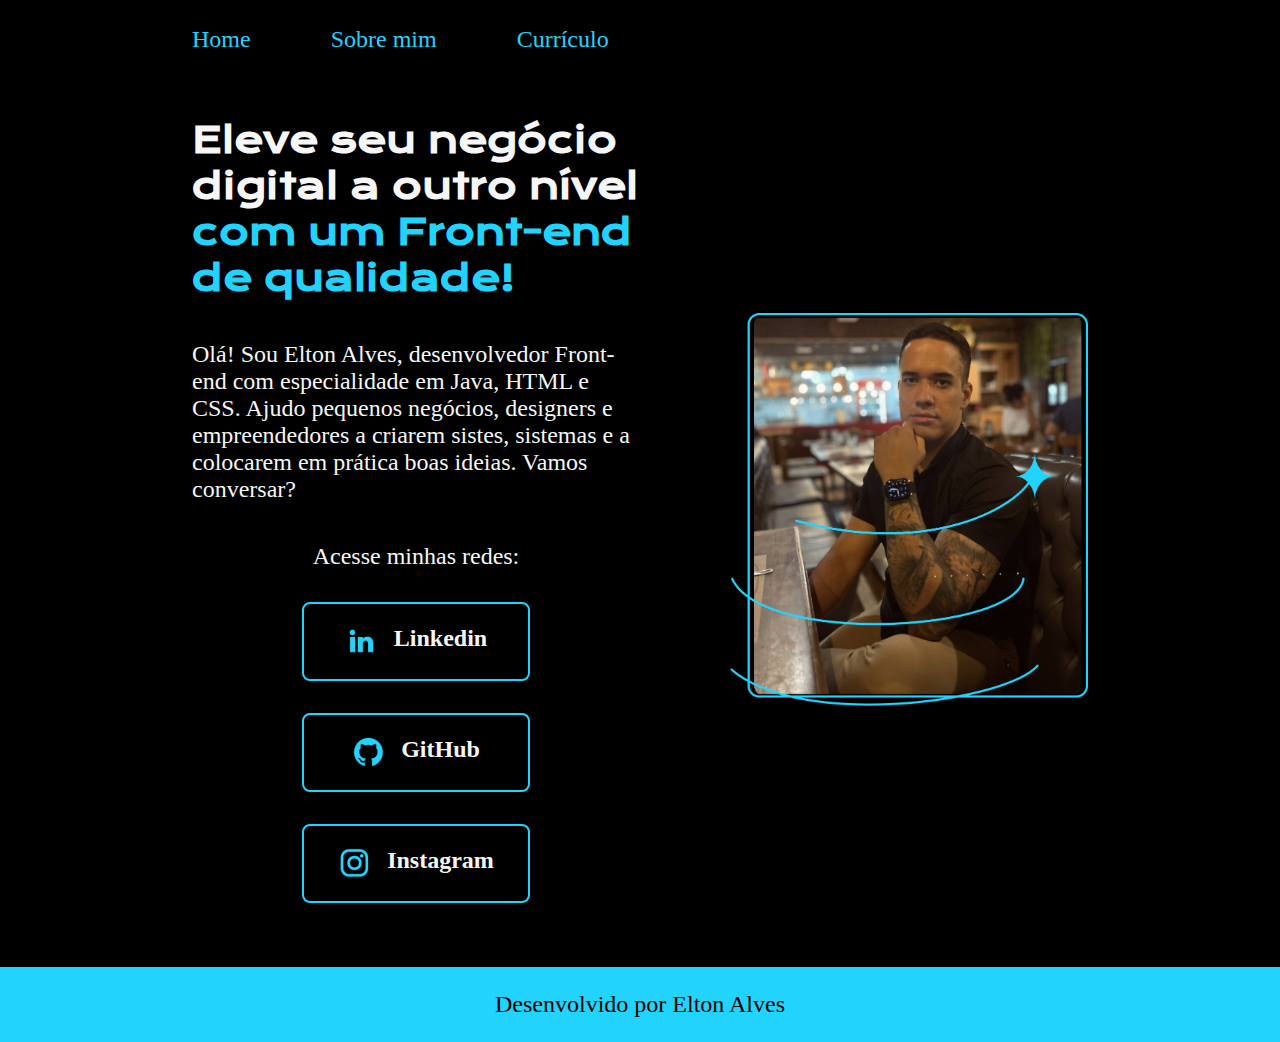
<file: index.HTML>
<!DOCTYPE html>
<html lang="pt-br">
<head>
    <meta charset="UTF-8">
    <meta http-equiv="X-UA-Compatible" content="IE=edge">
    <meta name="viewport" content="width=device-width, initial-scale=1.0">
    <title>Portfólio</title>
    <link rel="stylesheet" href="/styles/style.css">
</head>
<body>
    <header class="cabecalho">
        <nav class="cabecalho__menu">
            <a class="cabecalho__menu__link" href="index.HTML">Home</a>
            <a class="cabecalho__menu__link" href="about.html">Sobre mim</a>
            <a class="cabecalho__menu__link" href="Curriculo.HTML"> Currículo </a>
        </nav>
    </header>
    <main class="apresentacao">
            <section class="apresentacao__conteudo">
                <h1 class="apresentacao__conteudo__titulo">Eleve seu negócio digital a outro nível <strong class="titulo-destaque">com um Front-end de qualidade!</strong></h1>
                <p class="apresentacao__conteudo__texto">Olá! Sou Elton Alves, desenvolvedor Front-end com especialidade em Java, HTML e CSS. Ajudo pequenos negócios, designers e empreendedores a criarem sistes, sistemas e a colocarem em prática boas ideias. Vamos conversar?</p>
                    <div class="apresentacao__links">
                    <h2 class="apresentacao__links__subtitulo">Acesse minhas redes:</h2>
                    <a class="apresentacao__links__navegacao" href="https://www.linkedin.com/in/elton-alves-2143212a4/"> 
                        <img src="assets/linkedin.png">
                        Linkedin
                    </a>
                    <a class="apresentacao__links__navegacao" href= "https://GitHub.com/elltonallves"> 
                        <img src="assets/github.png">
                        GitHub 
                    </a>
                    <a class="apresentacao__links__navegacao" href="https://instragram.com/elltonallves">
                        <img src="assets/instagram.png"> 
                        Instagram 
                    </a>              
                    </div>
            </section>
        <img class="apresentacao__imagem" src="/assets/Imagem@2x.png" alt="Foto de Perfil">
    </main>
    <footer class="rodape">
        <p> Desenvolvido por Elton Alves </p>
    </footer>
</body>
</html>
</file>
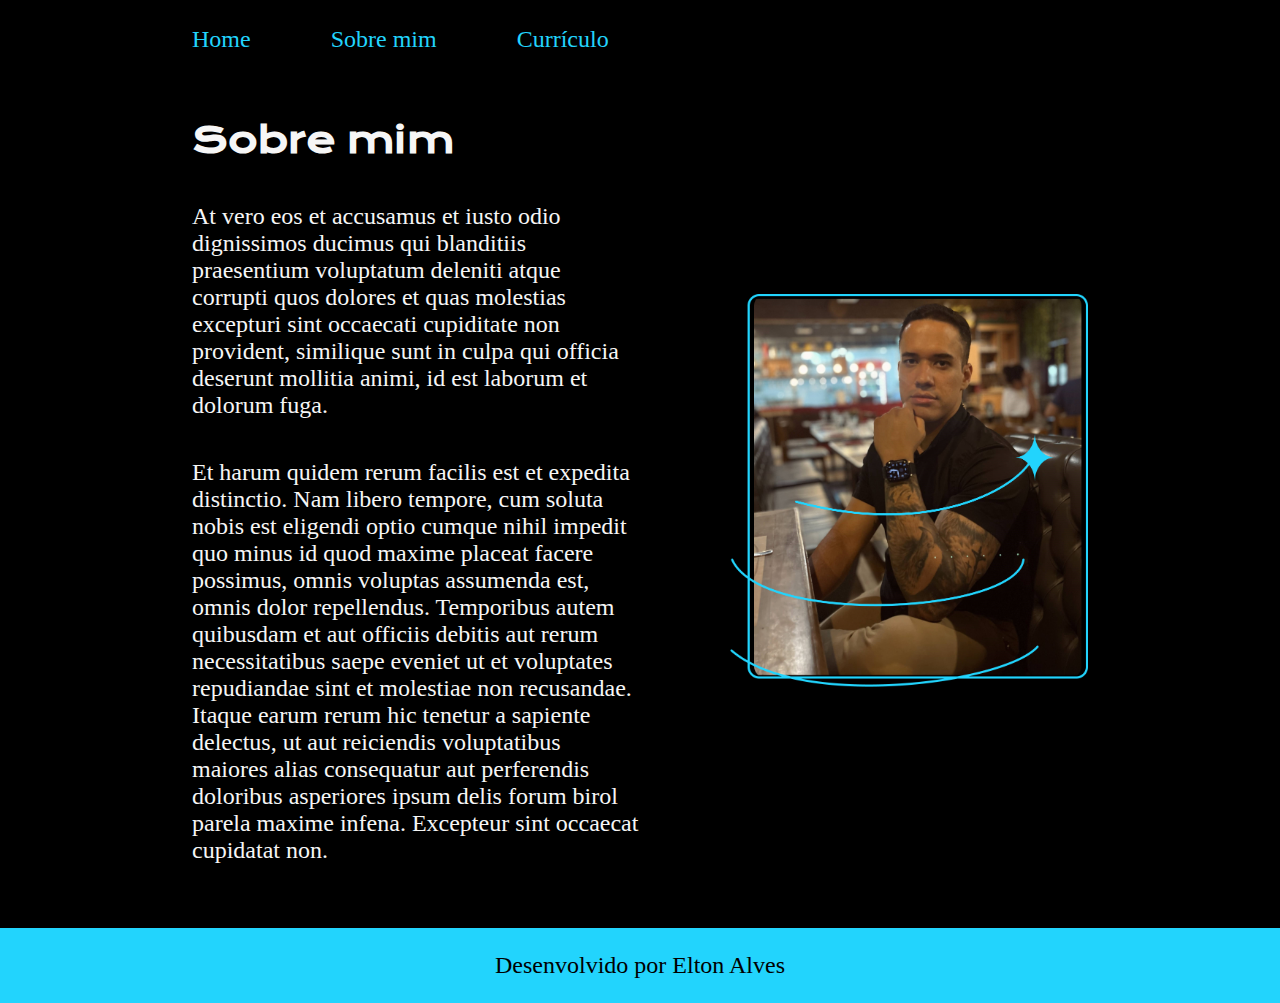
<file: about.html>
<!DOCTYPE html>
<html lang="pt-br">
<head>
    <meta charset="UTF-8">
    <meta name="viewport" content="width=device-width, initial-scale=1.0">
    <title>Sobre mim</title>
    <link rel="stylesheet" href="/styles/style.css">
</head>
<body>
    <header class="cabecalho">
        <nav class="cabecalho__menu">
            <a class="cabecalho__menu__link" href="index.HTML">Home</a>
            <a class="cabecalho__menu__link" href="about.html">Sobre mim</a>
            <a class="cabecalho__menu__link" href="Curriculo.HTML"> Currículo </a>
        </nav>
    </header>

    <main class="apresentacao">
        <section class="apresentacao__conteudo">
            <h1 class="apresentacao__conteudo__titulo">Sobre mim</h1>
            <p class="apresentacao__conteudo__texto">At vero eos et accusamus et iusto odio dignissimos ducimus qui blanditiis praesentium voluptatum deleniti atque corrupti quos dolores et quas molestias excepturi sint occaecati cupiditate non provident, similique sunt in culpa qui officia deserunt mollitia animi, id est laborum et dolorum fuga.
            </p>
            <p class="apresentacao__conteudo__texto">Et harum quidem rerum facilis est et expedita distinctio. Nam libero tempore, cum soluta nobis est eligendi optio cumque nihil impedit quo minus id quod maxime placeat facere possimus, omnis voluptas assumenda est, omnis dolor repellendus. Temporibus autem quibusdam et aut officiis debitis aut rerum necessitatibus saepe eveniet ut et voluptates repudiandae sint et molestiae non recusandae. Itaque earum rerum hic tenetur a sapiente delectus, ut aut reiciendis voluptatibus maiores alias consequatur aut perferendis doloribus asperiores ipsum delis forum birol parela maxime infena. Excepteur sint occaecat cupidatat non.</p>

        </section>
        <img class="apresentacao__imagem" src="/assets/Imagem@2x.png" alt="Foto de Perfil">
    </main>
    
    <footer class="rodape">
        <p> Desenvolvido por Elton Alves </p>
    </footer>
</body>
</html>
</file>
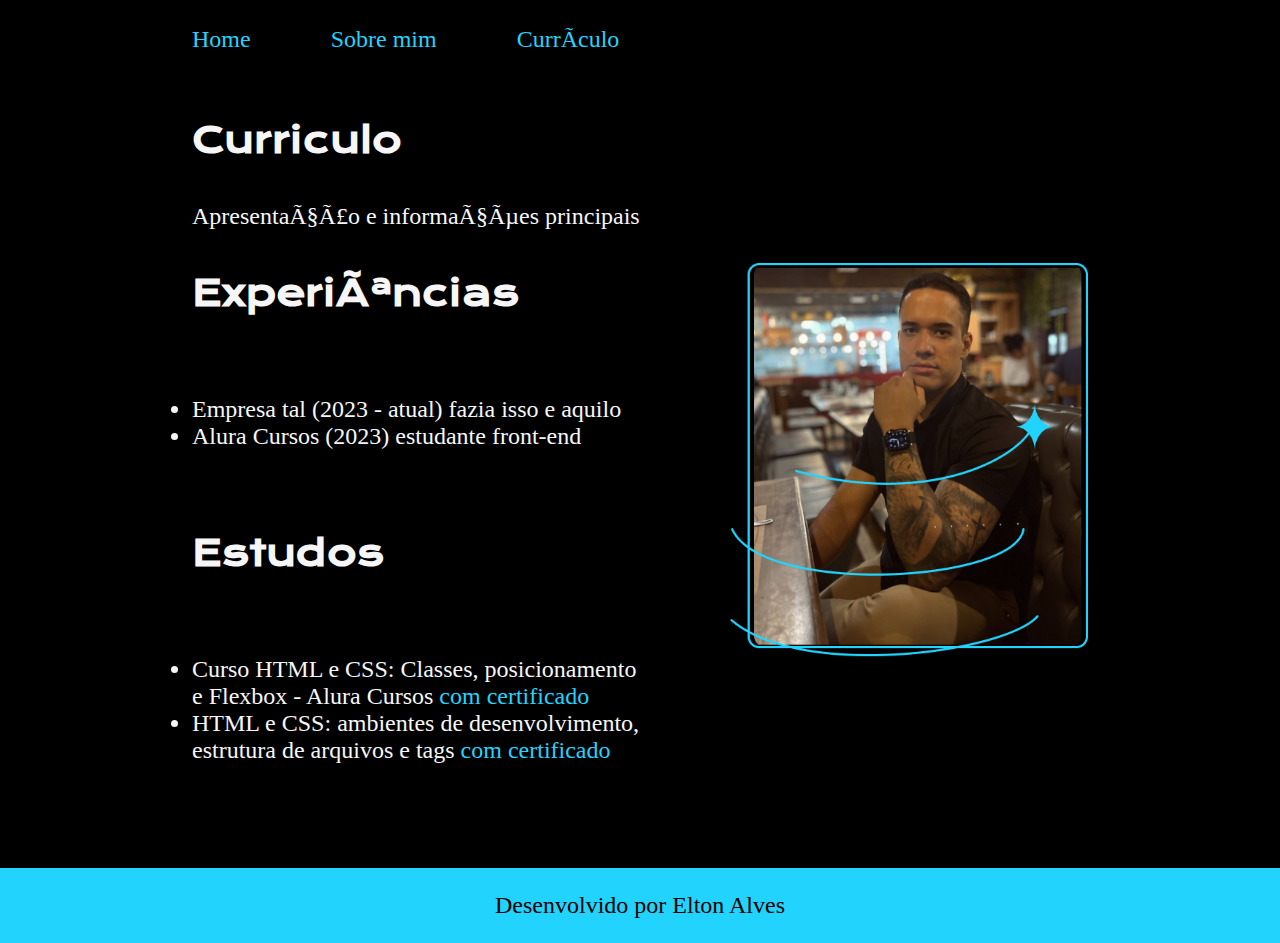
<file: Curriculo.HTML>
<!DOCTYPE html>
<html lang="pt-br>
<head>
    <meta charset="UTF-8">
    <meta name="viewport" content="width=device-width, initial-scale=1.0">
    <title>Currículo</title>
    <link rel="stylesheet" href="styles/style.css"
</head>
<body>
    <header class="cabecalho">
        <nav class="cabecalho__menu">
            <a class="cabecalho__menu__link" href="index.HTML">Home</a>
            <a class="cabecalho__menu__link" href="about.html">Sobre mim</a>
            <a class="cabecalho__menu__link" href="Curriculo.HTML"> Currículo </a>
        </nav>
    </header>
    <main class="apresentacao">
        <section class="apresentacao__conteudo">
             <h1 class="apresentacao__conteudo__titulo">Curriculo</h1>
             <p class="apresentacao__conteudo__texto"> 
                Apresentação e informações principais
             </p>
             <h2 class="apresentacao__conteudo__titulo"> Experiências </h2>
             <p class="apresentacao__conteudo__texto"> 
             <ul class="apresentacao__conteudo__texto">
                <li>Empresa tal (2023 - atual) fazia isso e aquilo</li>
                <li>Alura Cursos (2023) estudante front-end</li>
             </ul>   
             </p>
             <h2 class="apresentacao__conteudo__titulo">Estudos</h2>
             <p class="apresentacao__conteudo__texto">
                <div class="apresentacao__conteudo__texto">
                    <ul class="apresentacao__conteudo__texto">
                        <li>Curso HTML e CSS: Classes, posicionamento e Flexbox - Alura Cursos <a href="https://cursos.alura.com.br/user/eltonescritorio/course/html-css-classes-posicionamento-flexbox/certificate">com certificado</a></li>
                        <li>HTML e CSS: ambientes de desenvolvimento, estrutura de arquivos e tags <a href="https://cursos.alura.com.br/user/eltonescritorio/course/html-css-ambiente-arquivos-tags/certificate">com certificado</a></li>                    
                    </ul>
                </div>
             </p>             
        </section>
        <img class="apresentacao__imagem" src="assets/Imagem.png" alt="Foto Elton Alves">
    </main>
    <footer class="rodape">
        <p> Desenvolvido por Elton Alves </p>
    </footer>
</body>
</html>
</file>
<file: styles/style.css>
@import url('https://fonts.googleapis.com/css2?family=Krona+One&family=Montserrat:wght@400;600&display=swap');
:root {
    --cor-primaria: #000000;    
    --cor-secundaria: #F6F6F6;
    --cor-terciaria: #22D4FD;
    --cor-hover: #272727;

    --fonte-primaria: 'Krona One', sans-serif;
    --fonte-secundaria: 'Montserrat' sans-serif;
}

*{
    margin: 0;
    padding: 0;
}

body {
    box-sizing: border-box;
    background-color: var(--cor-primaria);
    color: var(--cor-secundaria);
}

.cabecalho{
    padding: 2% 0% 0% 15%;
}

.cabecalho__menu{
    display: flex;
    gap: 80px;
}

.cabecalho__menu__link{
    font-family: var(--fonte-secundaria);
    color: var(--cor-terciaria);
    font-size: 1.5rem;
    font-weight: 400;
    text-decoration: none;
}

.apresentacao {
    padding: 5% 15%;
    display: flex;
    align-items: center;
    justify-content: space-between;
}

.apresentacao__conteudo {
    width: 50%;
    display: flex;
    flex-direction: column;
    gap: 40px;
}

.apresentacao__conteudo__titulo {
    font-size: 2.25rem;
    font-family: var(--fonte-primaria);
}

.titulo-destaque {
    color: var(--cor-terciaria);
}

.apresentacao__conteudo__texto {
    font-size: 1.5rem;
    font-family: var(--fonte-secundaria);
}

.apresentacao__links {
    display: flex;
    flex-direction: column;
    align-items: center ;
    justify-content: space-between;
    gap: 32px;
}

.apresentacao__links__subtitulo {
    font-family: var(--fonte-secundaria);
    font-weight: 400;
    font-size: 1.5rem;
}

.apresentacao__links__navegacao {
    display: flex;
    justify-content: center;
    gap: 16px;
    border: 2px solid var(--cor-terciaria);
    border-radius: 8px;
    width: 50%;
    text-align: center;
    font-size: 1.5rem;
    font-weight: 600;
    padding: 21.5px 0;
    text-decoration: none;
    color: var(--cor-secundaria);
    font-family: var(--fonte-secundaria);
}
.apresentacao__links__link:hover {
    background-color: var(--cor-hover);
}

.apresentacao__imagem {
    width: 40%;
}

.rodape {
    padding: 24px;
    color: var(--cor-primaria);
    background-color: var(--cor-terciaria);
    text-align: center;
    font-size: 1.5rem;
    font-family: var(--fonte-secundaria);
    font-weight: 400;
}

.apresentacao__conteudo__texto a{
    text-decoration: none;
    color: var(--cor-terciaria);
}

@media (max-width: 1200px) {
    .cabecalho {
        padding: 10%;
    }

    .cabecalho__menu{
        justify-content: center;
    }
    .apresentacao{
        flex-direction: column-reverse;
        padding: 5%;
    }
    .apresentacao__conteudo{
        width: auto;
    }

}
</file>
